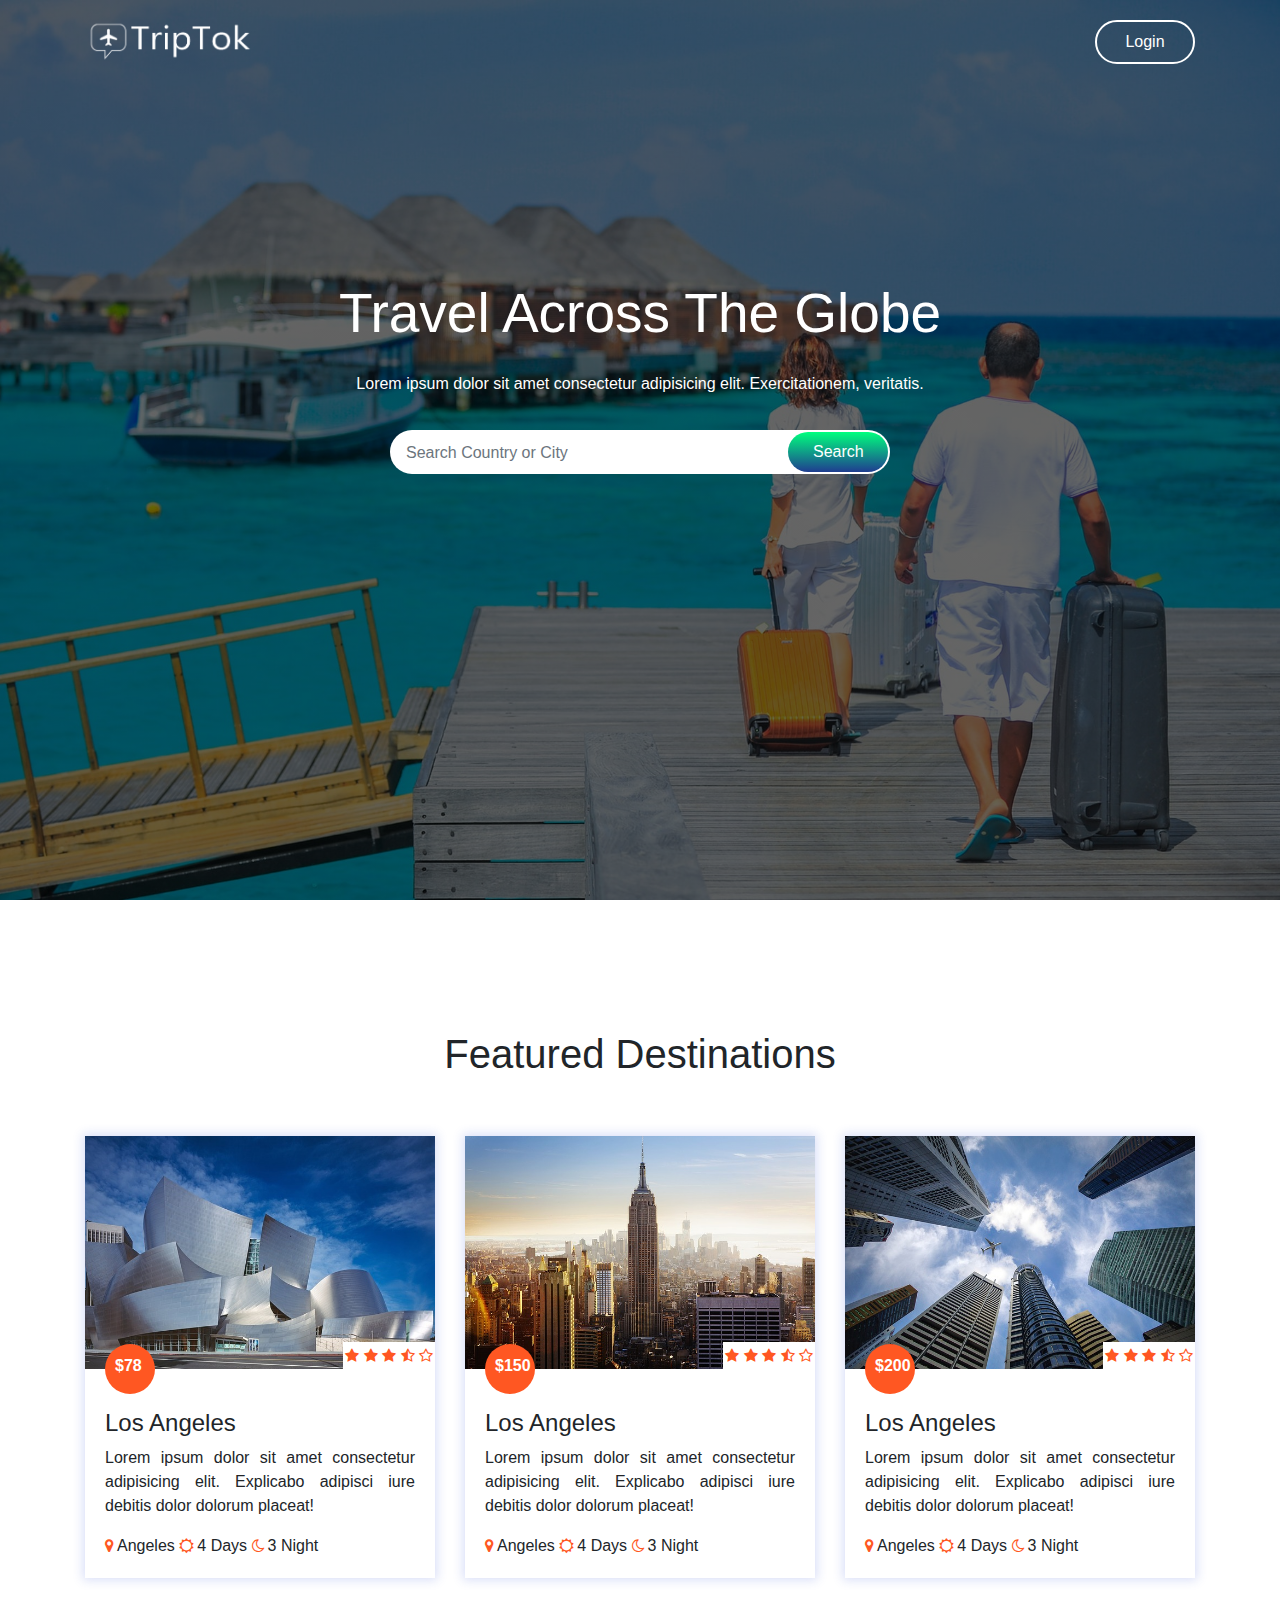
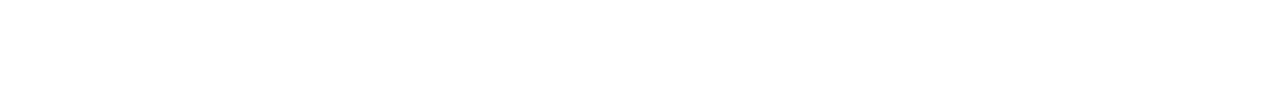
<file: index.html>
<!DOCTYPE html>
<html lang="en">
<head>

    <link rel="stylesheet" href="main.css">
    <link rel="stylesheet" href="https://stackpath.bootstrapcdn.com/font-awesome/4.7.0/css/font-awesome.min.css">
    <meta charset="UTF-8">
    <meta http-equiv="X-UA-Compatible" content="IE=edge">
    <meta name="viewport" content="width=device-width, initial-scale=1.0">
    <title>Travel Website Globe</title>

    <link rel="stylesheet" href="https://stackpath.bootstrapcdn.com/bootstrap/4.3.1/css/bootstrap.min.css">
</head>
<body>
    
    <section class="header">
        <div class="container">
        <img src="img/triptok.png">

            <button type="submit" class="login-btn">Login</button>
        </div>
                 <h1>Travel Across The Globe</h1>
                <p>Lorem ipsum dolor sit amet consectetur adipisicing elit. Exercitationem, veritatis.</p>
        
                <div class="input-group">
                    <input type="text" class="form-control" placeholder="Search Country or City">
                    <div class="input-group-append">
                        <button type="submit" class="input-group-text btn">Search</button>
                    </div>
                </div>
    </section>

    <section class="features">
        <h1>Featured Destinations</h1>
        <div class="container">
            <div class="row">
                <div class="col-md-4">
                    <div class="feature-box">
                        <div class="feature-img">
                            <img src="img/1.jpg">
                            <div class="price">
                                <p>$78</p>
                            </div>
                            <div class="rating">
                                <i class="fa fa-star"></i>
                                <i class="fa fa-star"></i>
                                <i class="fa fa-star"></i>
                                <i class="fa fa-star-half-o"></i>
                                <i class="fa fa-star-o"></i>

                            </div>
                        </div>

                        <div class="feature-detials">
                            <h4>Los Angeles</h4>
                            <p>Lorem ipsum dolor sit amet consectetur adipisicing elit. 
                                Explicabo adipisci iure debitis dolor dolorum placeat!</p>
                                <div>
                                    <span><i class="fa fa-map-marker"></i>Angeles</span>
                                    <span><i class="fa fa-sun-o"></i>4 Days</span>
                                    <span><i class="fa fa-moon-o"></i>3 Night</span>
                                </div>
                        </div>
                    </div>
                </div>

                <div class="col-md-4">
                    <div class="feature-box">
                        <div class="feature-img">
                            <img src="img/2.jpg">
                            <div class="price">
                                <p>$150</p>
                            </div>
                            <div class="rating">
                                <i class="fa fa-star"></i>
                                <i class="fa fa-star"></i>
                                <i class="fa fa-star"></i>
                                <i class="fa fa-star-half-o"></i>
                                <i class="fa fa-star-o"></i>

                            </div>
                        </div>

                        <div class="feature-detials">
                            <h4>Los Angeles</h4>
                            <p>Lorem ipsum dolor sit amet consectetur adipisicing elit. 
                                Explicabo adipisci iure debitis dolor dolorum placeat!</p>
                                <div>
                                    <span><i class="fa fa-map-marker"></i>Angeles</span>
                                    <span><i class="fa fa-sun-o"></i>4 Days</span>
                                    <span><i class="fa fa-moon-o"></i>3 Night</span>
                                </div>
                        </div>
                    </div>
                </div>

                <div class="col-md-4">
                    <div class="feature-box">
                        <div class="feature-img">
                            <img src="img/3.jpg">
                            <div class="price">
                                <p>$200</p>
                            </div>
                            <div class="rating">
                                <i class="fa fa-star"></i>
                                <i class="fa fa-star"></i>
                                <i class="fa fa-star"></i>
                                <i class="fa fa-star-half-o"></i>
                                <i class="fa fa-star-o"></i>

                            </div>
                        </div>

                        <div class="feature-detials">
                            <h4>Los Angeles</h4>
                            <p>Lorem ipsum dolor sit amet consectetur adipisicing elit. 
                                Explicabo adipisci iure debitis dolor dolorum placeat!</p>
                                <div>
                                    <span><i class="fa fa-map-marker"></i>Angeles</span>
                                    <span><i class="fa fa-sun-o"></i>4 Days</span>
                                    <span><i class="fa fa-moon-o"></i>3 Night</span>
                                </div>
                        </div>
                    </div>
                </div>

                
            </div>
        </div>
    </section>
</body>
</html>
</file>
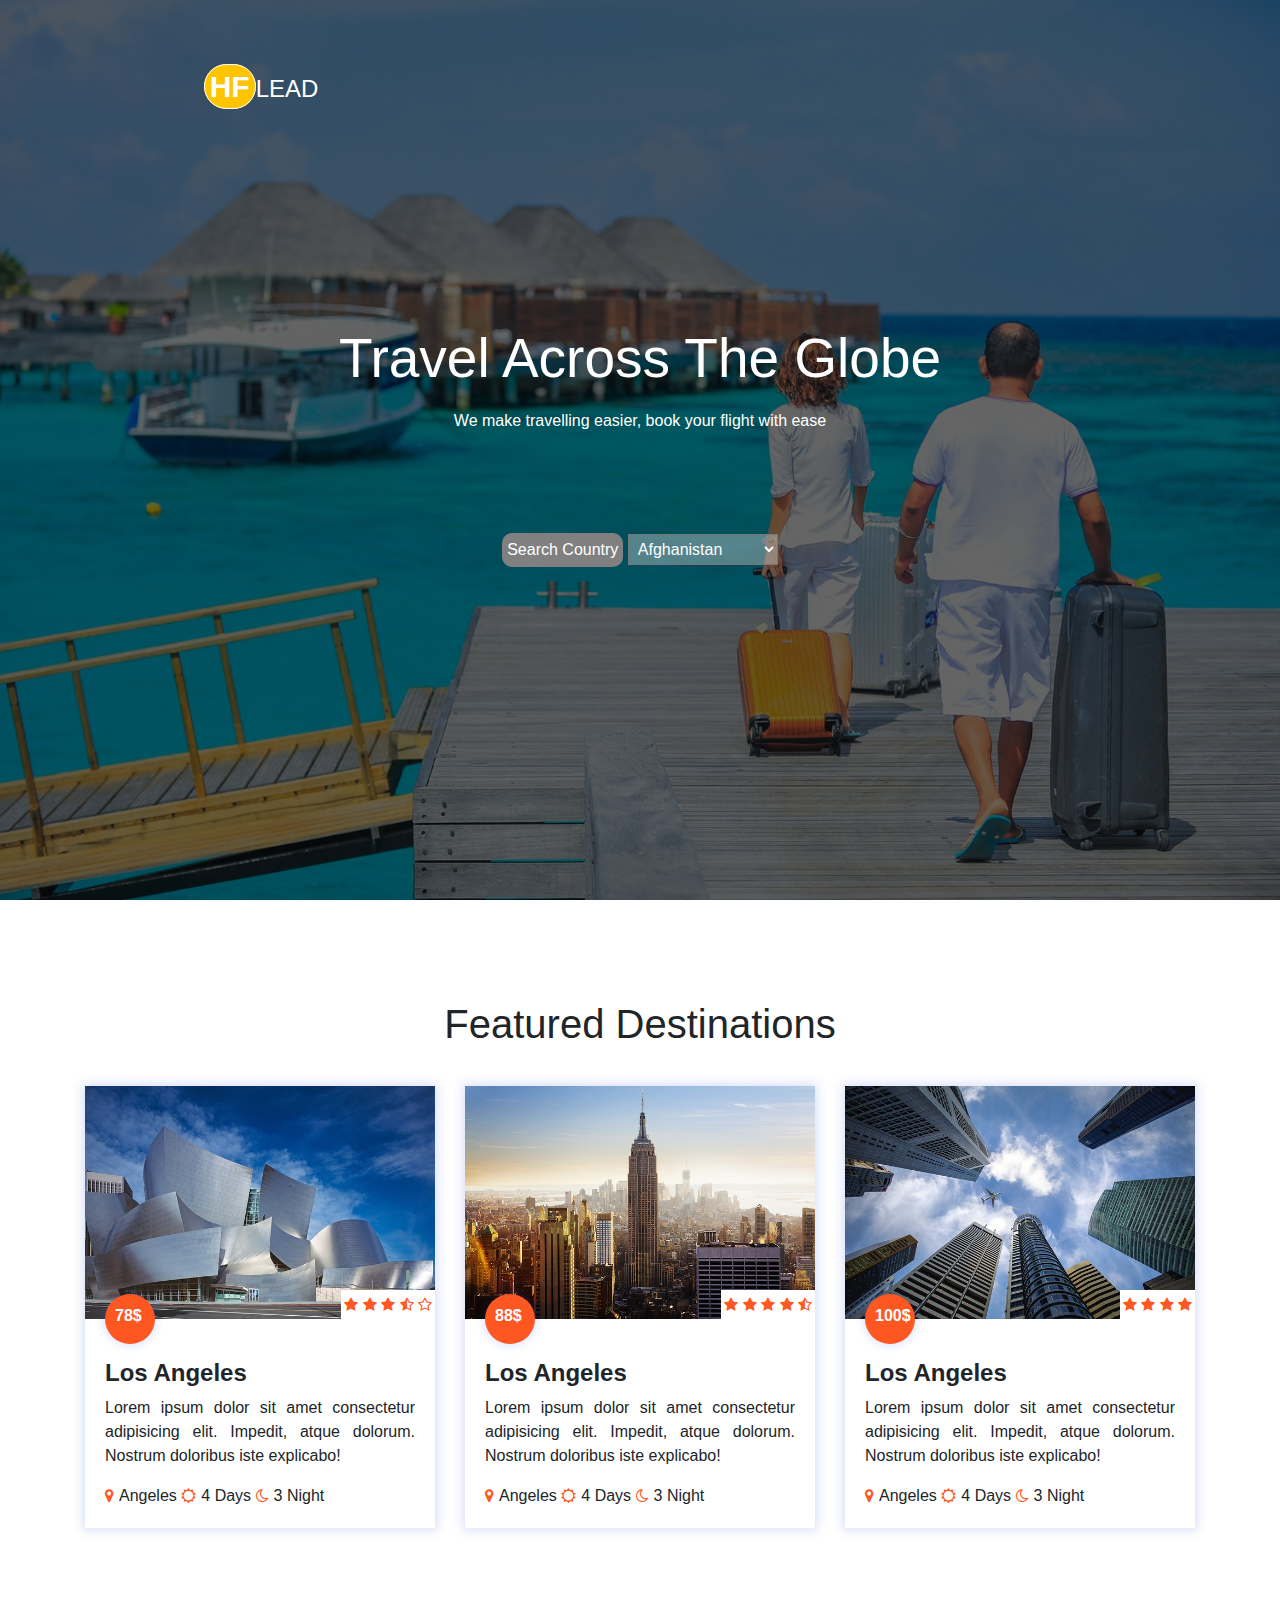
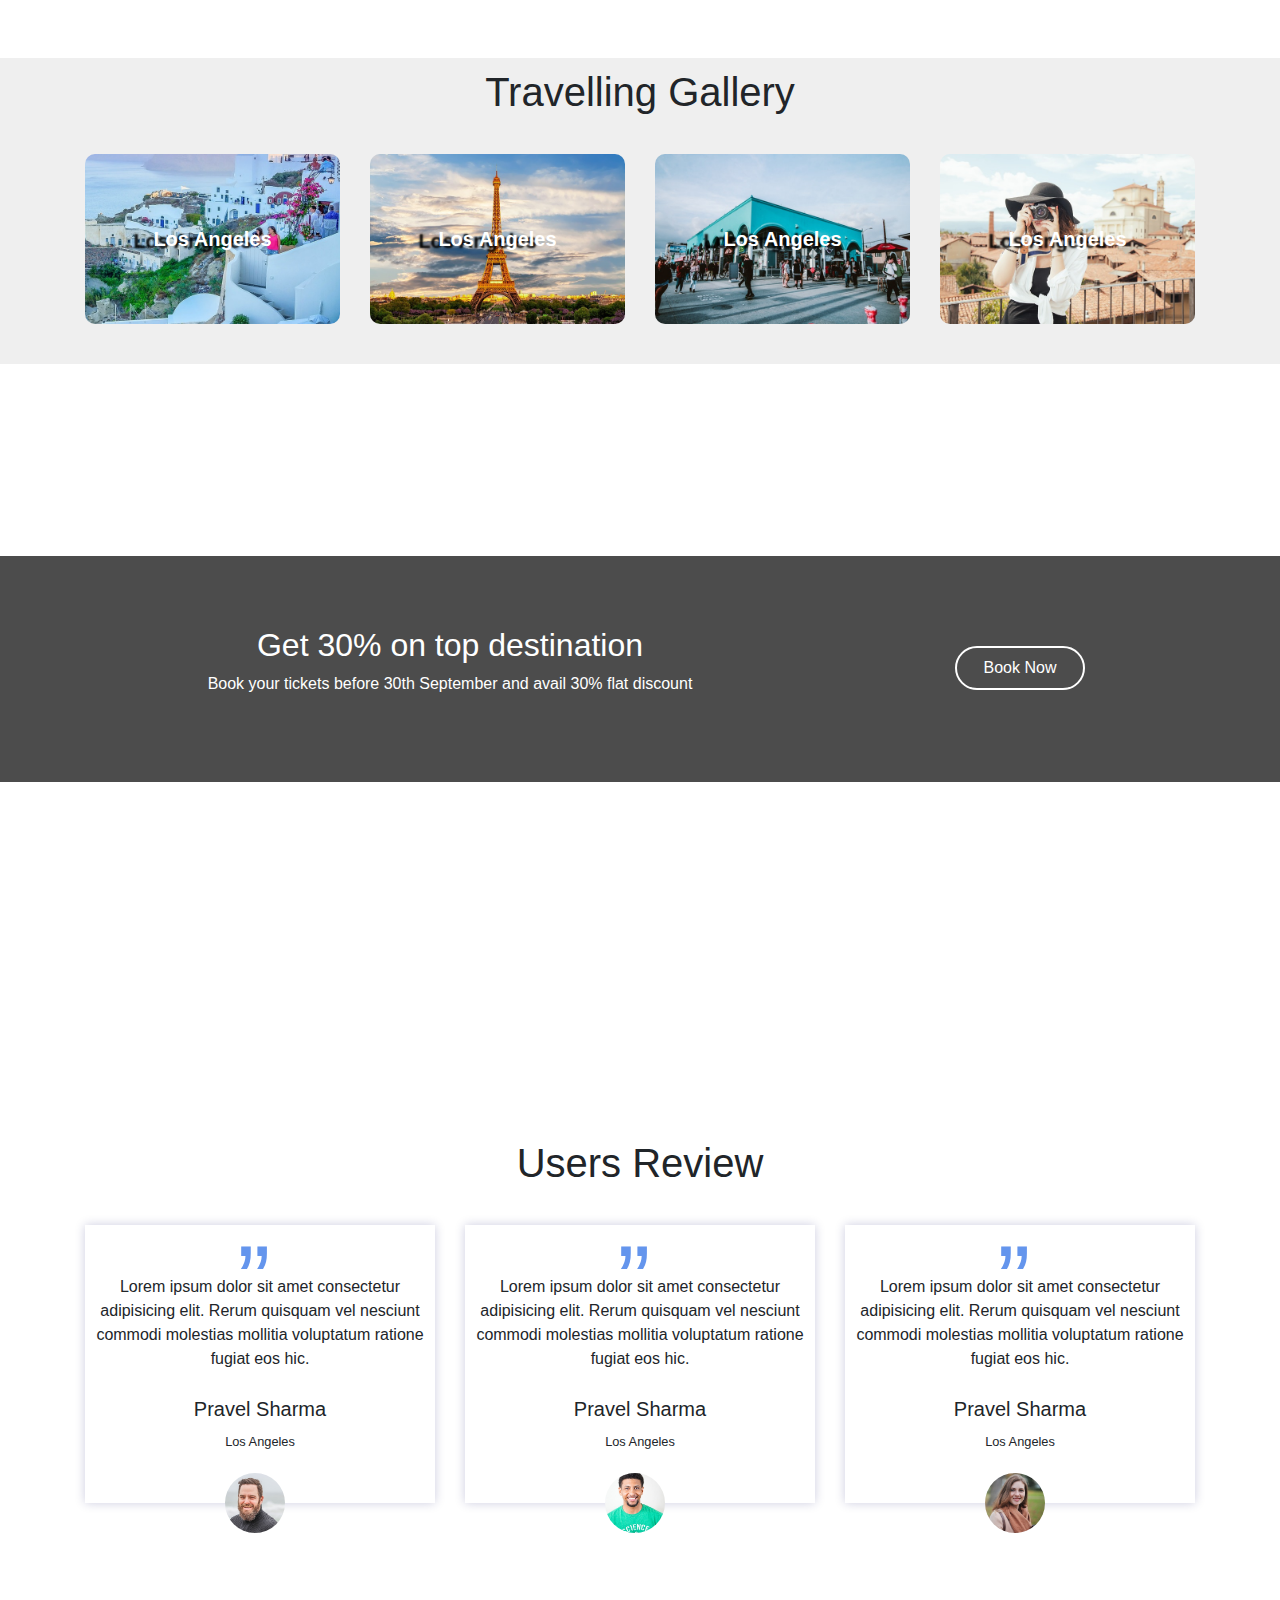
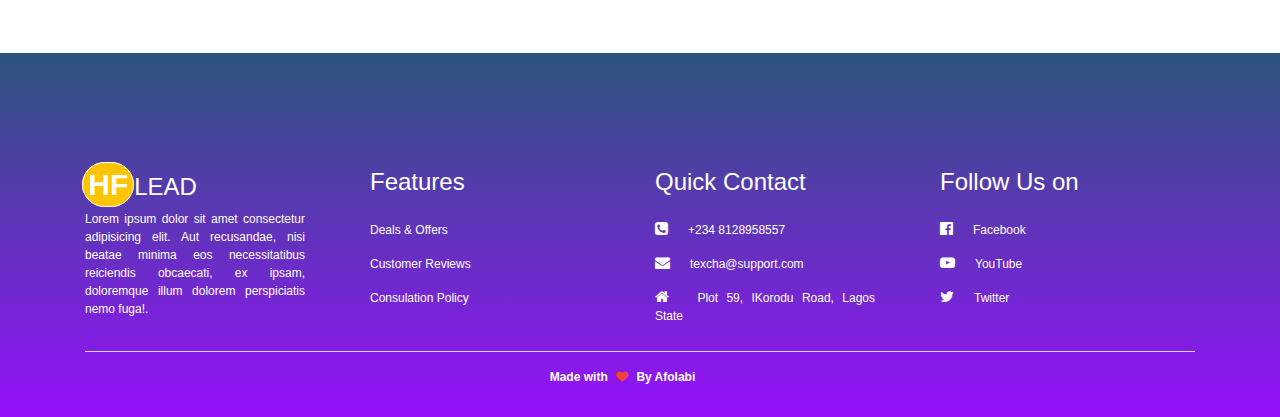
<file: travel.html>
<!DOCTYPE html>
<html lang="en">
<head>

    <link rel="stylesheet" href="travel.css">
    <link rel="stylesheet" href="https://stackpath.bootstrapcdn.com/font-awesome/4.7.0/css/font-awesome.min.css">
    <meta charset="UTF-8">
    <meta http-equiv="X-UA-Compatible" content="IE=edge">
    <meta name="viewport" content="width=device-width, initial-scale=1.0">
    <title>Travel WEbsite</title>

    <link rel="stylesheet" href="https://stackpath.bootstrapcdn.com/bootstrap/4.3.1/css/bootstrap.min.css">
</head>
<body>
    <section class="header">
        <div class="containerr">
           <strong class="sun"> HF</strong><small class="">LEAD</small>
        </div>

        <h1>Travel Across The Globe</h1>
        <p> We make travelling easier, book your flight with ease</p>
    
        <div class="country">
            <div class="count-select">
                <label for="country" class="search">Search Country</label>
                <select name="" id="country"></select>
            </div>
        </div>
    </section>
    <section class="features">
        <h1> Featured Destinations</h1>
        <div class="container">
            <div class="row">
                <div class="col-md-4">
                    <div class="feature-box">
                        <div class="feature-img">
                            <img src="img/1.jpg">
                            <div class="price">
                                <p>78$</p>
                            </div>
                            <div class="rating">
                                <i class="fa fa-star"></i>
                                <i class="fa fa-star"></i>
                                <i class="fa fa-star"></i>
                                <i class="fa fa-star-half-o"></i>
                                <i class="fa fa-star-o"></i>

                            </div>
                        </div>
                        <div class="feature-details">
                            <h4>Los Angeles</h4>
                            <p>Lorem ipsum dolor sit amet consectetur adipisicing elit. 
                                Impedit, atque dolorum. Nostrum doloribus iste explicabo!</p>
                                <div>
                                    <span><i class="fa fa-map-marker"></i>Angeles</span>
                                    <span><i class="fa fa-sun-o"></i>4 Days</span>
                                    <span><i class="fa fa-moon-o"></i>3 Night</span>
                                </div>
                        </div>
                    </div>
                    
                </div>

                <div class="col-md-4">
                    <div class="feature-box">
                        <div class="feature-img">
                            <img src="img/2.jpg">
                            <div class="price">
                                <p>88$</p>
                            </div>
                            <div class="rating">
                                <i class="fa fa-star"></i>
                                <i class="fa fa-star"></i>
                                <i class="fa fa-star"></i>
                                <i class="fa fa-star"></i>
                                <i class="fa fa-star-half-o"></i>

                            </div>
                        </div>
                        <div class="feature-details">
                            <h4>Los Angeles</h4>
                            <p>Lorem ipsum dolor sit amet consectetur adipisicing elit. 
                                Impedit, atque dolorum. Nostrum doloribus iste explicabo!</p>
                                <div>
                                    <span><i class="fa fa-map-marker"></i>Angeles</span>
                                    <span><i class="fa fa-sun-o"></i>4 Days</span>
                                    <span><i class="fa fa-moon-o"></i>3 Night</span>
                                </div>
                        </div>
                    </div>
                  
                </div>
                <div class="col-md-4">
                    <div class="feature-box">
                        <div class="feature-img">
                            <img src="img/3.jpg">
                            <div class="price">
                                <p>100$</p>
                            </div>
                            <div class="rating">
                                <i class="fa fa-star"></i>
                                <i class="fa fa-star"></i>
                                <i class="fa fa-star"></i>
                                <i class="fa fa-star"></i>

                            </div>
                        </div>
                        <div class="feature-details">
                            <h4>Los Angeles</h4>
                            <p>Lorem ipsum dolor sit amet consectetur adipisicing elit. 
                                Impedit, atque dolorum. Nostrum doloribus iste explicabo!</p>
                                <div>
                                    <span><i class="fa fa-map-marker"></i>Angeles</span>
                                    <span><i class="fa fa-sun-o"></i>4 Days</span>
                                    <span><i class="fa fa-moon-o"></i>3 Night</span>
                                </div>
                        </div>
                    </div>
                </div>
            </div>
        </div>
    </section>

    <section class="gallery">
        <h1>Travelling Gallery</h1>
        <div class="container">
            <div class="row">
                <div class="col-md-3">
                    <div class="galler-box">
                         <img src="img/travel-1.jpg">
                        <h4>Los Angeles</h4>
                    </div>
                </div>

                <div class="col-md-3">
                    <div class="galler-box">
                         <img src="img/travel-2.jpg">
                        <h4>Los Angeles</h4>
                    </div>
                </div>
                <div class="col-md-3">
                    <div class="galler-box">
                         <img src="img/travel-3.jpg">
                        <h4>Los Angeles</h4>
                    </div>
                </div>
                <div class="col-md-3">
                    <div class="galler-box">
                         <img src="img/travel-4.jpg">
                        <h4>Los Angeles</h4>
                    </div>
                </div>
            </div>
            
        </div>
    </section>

    <section class="banner">
        <div class="banner-highlight">
            <div class="container">
                <div class="row">
                    <div class="col-md-8">
                        <h2>Get 30% on top destination</h2>
                        <p>Book your tickets before 30th September and avail 30% flat discount</p>
                    </div>
                    <div class="col-md-4">
                        <button type="button" class="booking-btn" ><a href="https://www.booking.com">Book Now</a> </button>
                    </div>
                </div>
            </div>
        </div>

    </section>

    <section class="users-feedback">
        <h1>Users Review</h1>
        <div class="container">
            <div class="row">
                <div class="col-md-4">
                    <div class="user-review">
                        <p>Lorem ipsum dolor sit amet consectetur adipisicing elit. 
                            Rerum quisquam vel nesciunt commodi molestias mollitia 
                            voluptatum ratione fugiat eos hic.</p>
                            <h5>Pravel Sharma</h5>
                            <small>Los Angeles</small>
                    </div>
                    <img src="img/user1.jpg">
                </div>
                <div class="col-md-4">
                    <div class="user-review">
                        <p>Lorem ipsum dolor sit amet consectetur adipisicing elit. 
                            Rerum quisquam vel nesciunt commodi molestias mollitia 
                            voluptatum ratione fugiat eos hic.</p>
                            <h5>Pravel Sharma</h5>
                            <small>Los Angeles</small>
                    </div>
                    <img src="img/user2.jpg">
                </div>
                <div class="col-md-4">
                    <div class="user-review">
                        <p>Lorem ipsum dolor sit amet consectetur adipisicing elit. 
                            Rerum quisquam vel nesciunt commodi molestias mollitia 
                            voluptatum ratione fugiat eos hic.</p>
                            <h5>Pravel Sharma</h5>
                            <small>Los Angeles</small>
                    </div>
                    <img src="img/user3.jpg">
                </div>
            </div>
        </div>
    </section>

    <section class="footer">
        <div class="container">
            <div class="row">
                <div class="col-md-3">
                    <div class="containerrr">
                        <strong class="sun"> HF</strong><small class="">LEAD</small>
                     </div>
                    <!-- <img src="img/triptok.png" class="footer-logo"> -->
                    <p>Lorem ipsum dolor sit amet consectetur adipisicing elit. 
                        Aut recusandae, nisi beatae minima eos necessitatibus 
                        reiciendis obcaecati, ex ipsam, doloremque 
                        illum dolorem perspiciatis nemo fuga!.</p>
                </div>
                <div class="col-md-3">
                    <h4>Features</h4>
                    <p>Deals & Offers</p>
                    <p>Customer Reviews</p>
                    <p>Consulation Policy</p>
                </div>

                <div class="col-md-3">
                    <h4>Quick Contact</h4>
                    <p><i class="fa fa-phone-square"></i>+234 8128958557</p>
                    <p><i class="fa fa-envelope"></i>texcha@support.com</p>
                    <p><i class="fa fa-home"></i> Plot 59, IKorodu Road, Lagos State</p>
                </div>

                <div class="col-md-3">
                    <h4>Follow Us on</h4>
                    <p><i class="fa fa-facebook-official"></i>Facebook</p>
                    <p><i class="fa fa-youtube-play"></i>YouTube</p>
                    <p><i class="fa fa-twitter"></i>Twitter</p>
                </div> 
            </div><hr>
            <p class="copyright">Made with <i class="fa fa-heart"></i> By Afolabi</p>
        </div>
    </section>

    
</body>
<script src="main.js"></script>
</html>
</file>
<file: main.css>
*{
    margin: 0;
    padding: 0;
}

.header{
    height: 100vh;
    background: linear-gradient(rgba(0,0,0,0.6),rgba(0,0,0,0.6)), url(img/banner1.jpg);
    background-position: center;
    background-size: cover;
    background-attachment: fixed;
    padding: 20px;
    color: white;
    text-align: center;
    
}

.header img{
    width: 170px;
    float: left;
}

.login-btn{
    width: 100px;
    padding: 8px 0;
    color: white;
    background: transparent;
    border: 2px solid white;
    border-radius: 50px;
    float: right;
}

.header h1{
    font-size: 55px;
    padding-top: 260px;
    padding-bottom: 0;
}

.header p{
    padding: 18px 0;
}

.input-group{
    width: 80% !important;
    max-width: 500px;
    margin: auto;
    border-radius: 30px !important;
    background: white;
    padding: 2px;
}

.form-control{
    border-radius: 30px !important;
    margin: 2px;
    box-shadow: none !important;
    border: 0 !important;
}

.input-group-text{
    width: 100px;
    border-radius: 30px !important;
    padding: 8px 25px !important;
    color: white !important;
    box-shadow: none !important;
    background: linear-gradient(#00ff7e,#1f3d90);
    border: 0 !important;
}

/* features */

.features{
    padding: 100px 0;
}

h1{
    padding-top: 30px;
    text-align: center;
    padding-bottom: 50px;
}

.feature-img img{
    width: 100%;
}

.price{
    width: 50px;
    height: 50px;
    background: #ff5722;
    border-radius: 50px;
    font-weight: 600;
    color: white;
    padding: 10px;
    left: 20px;
    bottom: -25px;
    position: absolute;
}

.feature-img{
    position: relative;
}

.rating{
    background: white;
    position: absolute;
    right: 0;
    padding: 2px;
    bottom: -1px;
    border: 0;
    float: right;
}

.features .fa{
    color: #ff5722;
    font-size: 15px;
}

.feature-detials{
    padding: 20px;
    text-align: justify;
}

.feature-detials h4{
    font-weight: 600px;
    margin-top: 20px;
}

.feature-detials .fa{
    margin-right: 3px;
}

.feature-box{
    box-shadow: 0px 0 10px 2px rgba(37, 73, 214, 0.18);
    margin-bottom: 30px;
}
</file>
<file: travel.css>
*{
    margin: 0;
    padding: 0;
}

.header{
    height: 100vh;
    background: linear-gradient(rgba(0,0,0,0.6),rgba(0,0,0,0.6)), url(img/banner1.jpg);
    background-position: center;
    background-size: cover;
    background-attachment: fixed;
    padding-top: 20px;
    text-align: center;
    color: #fff;
}
.containerr{
    font-size: 30px;
    position: relative;
    left: -30%;
    top: 5%;
    padding-left: 10px;
}
.containerrr{
    font-size: 30px;
    position: relative;
    left: -5%;
    top: 5%;
    margin-bottom: 5%;
    padding-left: 10px;
}
.sun{
    background-color: rgb(255, 196, 0);
    border-radius: 50px;
    border: 1px solid white;
    font-family: sans-serif;
    padding: 5px;
}

.header img{
    width: 170px;
    float: left;
}

/* p{
    font-weight: 700;
} */

.login-btn{
    width: 100px;
    padding: 8px 0;
    outline: none !important;
    border-radius: 50px;
    border: 2px solid #fff;
    float: right;
    background: transparent;
    color: white;
}

.header h1{
    padding-top: 260px;
    padding-bottom: 0px;
    font-size: 55px;
}

.header p{
    margin: 18px 0px;
}

.input-group{
    width: 80% !important;
    max-width: 500px;
    border-radius: 30px;
    background: #fff;
    margin: auto;
    padding: 1px;
}

.form-control{
    border: 0 !important;
    border-radius: 30px !important;
    margin: 2px;
    box-shadow: none !important;
}

.country{
    margin-top: 100px;
}

.search{
    background-color: gray;
    padding: 5px;
    border-radius: 10px;
}

#country{
    width: 150px;
    padding: 5px;
    background-color: rgba(231, 224, 224, 0.37);
    color:#fff;
    outline: none;
}

.input-group-text{
    width: 200px;
    background-image: linear-gradient(#00ff7e,#1f3d90);
    border: 0 !important;
    color: #fff !important;
    padding: 8px 25px !important;
    border-radius: 30px !important;
    box-shadow: none !important; 
}

/* features */

.features{
    padding: 100px 0;
}

h1{
    text-align: center;
    padding-bottom: 30px;
}

.feature-img img{
    width: 100%;
}

.price{
    width: 50px;
    height: 50px;
    background: #ff5722;
    color: white;
    font-weight: 600;
    border-radius: 50px;
    padding: 10px;
    box-shadow: 0 0 10px 1px rgba(37, 73, 214, 0.18);
    position: absolute;
    left: 20px;
    bottom: -25px;
}

.feature-img{
    position: relative; 
}

.rating{
    padding: 3px;
    float: right;
    background: white;
    bottom: -1px;
    border: 0;
    position: absolute;
    right: 0;
}

.features .fa{
    font-size: 15px;
    color: #ff5722;
}

.feature-details{
    padding: 20px;
    text-align: justify;
}

.feature-details h4{
    font-weight: 600;
    margin-top: 20px;
}

.feature-details .fa{
    margin-right: 5px;
}

.feature-box{
    box-shadow: 0px 0 10px 2px rgba(37, 73, 214, 0.18);
    margin-bottom: 30px;
}

.gallery{
    padding: 10px 0;
    background: #efefef;
}

.galler-box img{
    width: 100%;
    border-radius: 10px;
    cursor: pointer;
}

.galler-box img:hover{
    transform: scale(1.1);
    transition: 1s;
}

.galler-box h4{
    display: block;
    font-size: 20px;
    color: white;
    text-shadow: -20px 2px 2px #000;
    text-align: center;
    font-weight: 600;
    position: absolute;
    top: 50%;
    left: 50%;
    transform: translate(-50%,-50%);
}

.galler-box{
    position: relative;
    margin-bottom: 30px;
}

.banner{
    height: 75vh;
    background: url(img/banner2.jpg);
    background-position: center;
    background-size: cover;
    background-attachment: fixed;
    padding-top: 15%;
}

.banner-highlight{
    padding: 70px 0;
    background: rgba(0,0,0,0.7);
    text-align: center;
    color: white;
}

.booking-btn a{
    width: 130px;
    color: white;
    text-decoration: none;
    padding: 8px 0;
    margin-top: 20px;
}

.booking-btn{
    width: 130px;
    padding: 8px 0;
    outline: none !important;
    border-radius: 50px;
    border: 2px solid #fff;
    background: transparent;
    color: white;  
    margin-top: 20px;
}

.users-feedback{
    padding: 100px 0;
}

.user-review{
    text-align: center;
    box-shadow: 0 0 10px 0 rgba(0, 0, 100, 0.2);
    padding-bottom: 50px;
}

.user-review p{
    padding: 50px 10px 10px 10px;
}

.users-feedback img{
    width: 60px;
    height: 60px;
    border-radius: 50%;
    position: relative;
    margin: -30px 0 20px 40%;
}

.user-review p::before{
    content: '\201d';
    display: block;
    position: absolute;
    font-size: 100px;
    color: #6495ed;
    font-family: sans-serif;
    left: 44%;
    top: -20px;
}

.footer{
    padding: 100px 20px 15px;
    background: linear-gradient(#2d557d,#9610fb);
    color: white;
}

.footer-logo{
    width: 150px;
    margin-top: 15px;
    margin-bottom: 15px;
}

.footer h4{
    text-align: left;
    margin-top: 15px;
    margin-bottom: 25px;
   
}

.footer p{
    font-size: 12px;
    text-align: justify;
    padding-right: 35px;
}

.footer .row .fa{
    padding-right: 20px;
    font-size: 15px;
}

.footer hr{
    margin-top: 10px;
    background: #efefef;
}

.fa-heart{
    margin: 0 5px;
    color: #f44336;
}

.footer .copyright{
    text-align: center;
    font-weight: bold;
}
</file>
